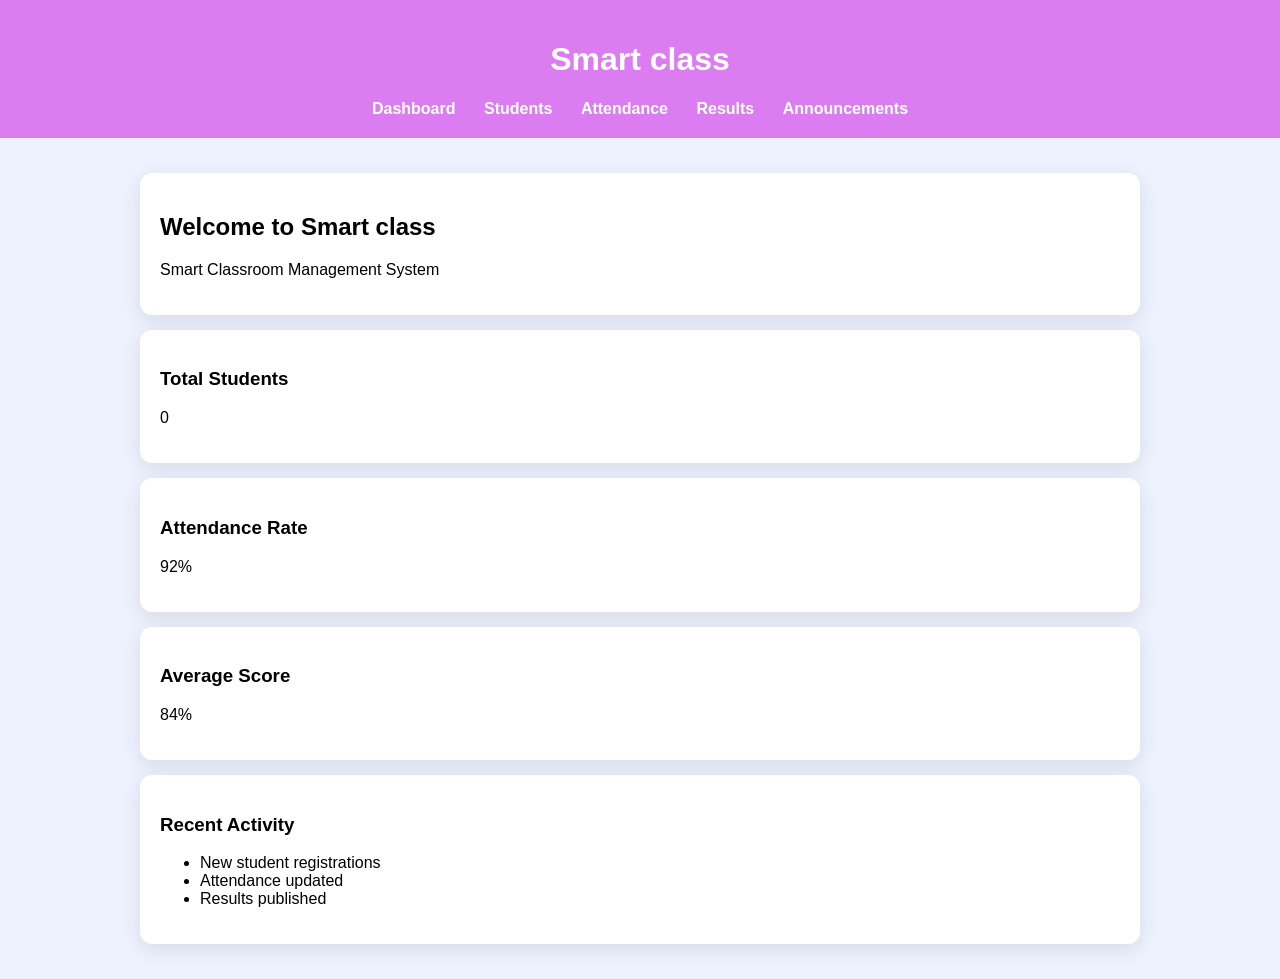
<file: index.html>
<!DOCTYPE html>
<html lang="en">
<head>
<meta charset="UTF-8">
<meta name="viewport" content="width=device-width, initial-scale=1.0">

<title>Smart class</title>

<link rel="stylesheet" href="style.css">
</head>

<body>

<header>
<h1>Smart class</h1>

<nav>
<a href="index.html">Dashboard</a>
<a href="students.html">Students</a>
<a href="attendance.html">Attendance</a>
<a href="results.html">Results</a>
<a href="announcements.html">Announcements</a>
</nav>
</header>

<div class="container">

<div class="card">
<h2>Welcome to Smart class</h2>
<p>Smart Classroom Management System</p>
</div>

<div class="card">
<h3>Total Students</h3>
<p id="studentCount">0</p>
</div>

<div class="card">
<h3>Attendance Rate</h3>
<p>92%</p>
</div>

<div class="card">
<h3>Average Score</h3>
<p>84%</p>
</div>

<div class="card">
<h3>Recent Activity</h3>
<ul>
<li>New student registrations</li>
<li>Attendance updated</li>
<li>Results published</li>
</ul>
</div>

</div>

<script src="script.js"></script>

</body>
</html>
</file>
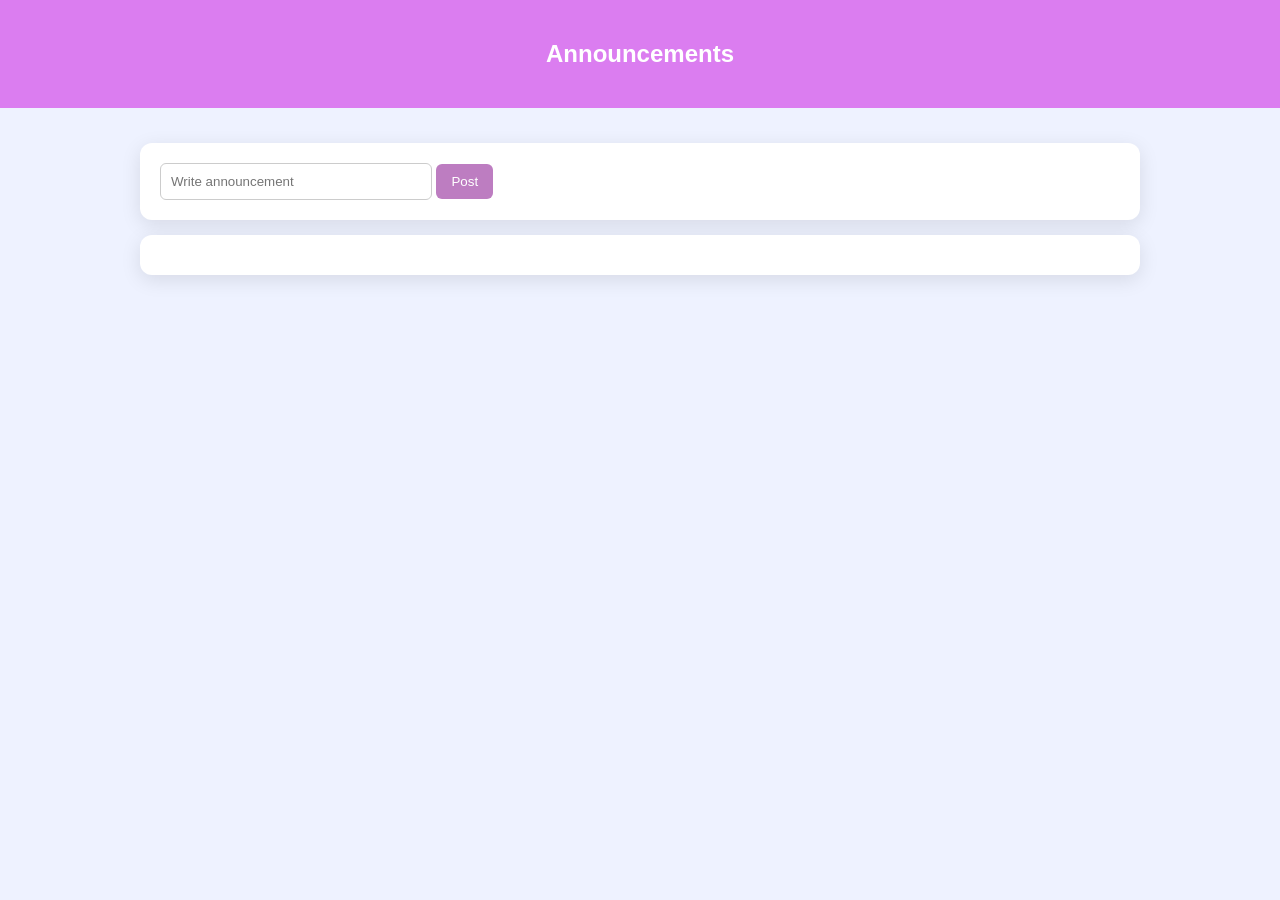
<file: announcements.html>
<!DOCTYPE html>
<html>
<head>
<link rel="stylesheet" href="style.css">
</head>

<body>

<header>
<h2>Announcements</h2>
</header>

<div class="container">

<div class="card">
<input id="aText" placeholder="Write announcement">
<button onclick="addAnnouncement()">Post</button>
</div>

<div class="card">
<div id="announcementList"></div>
</div>

</div>

<script src="script.js"></script>
</body>
</html>
</file>
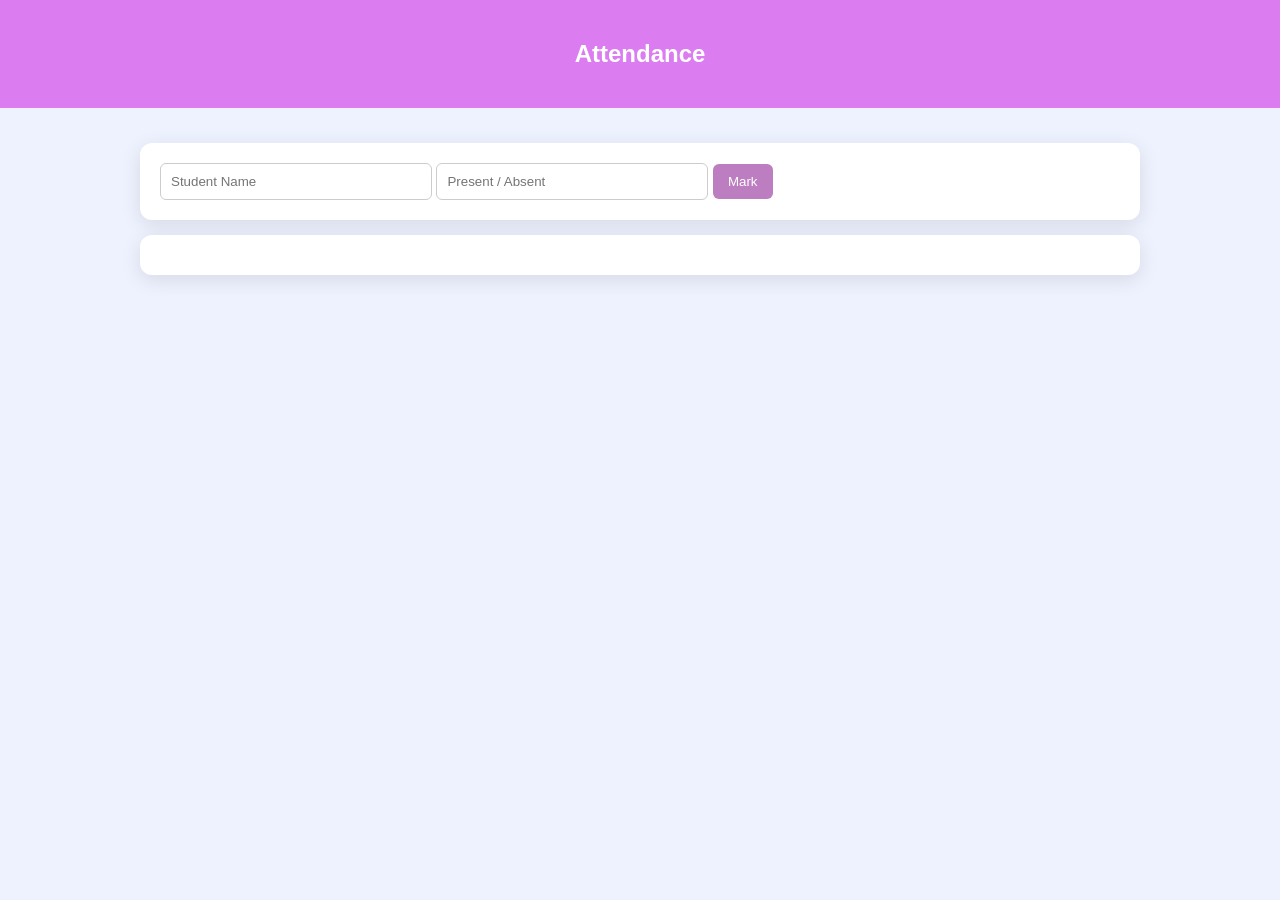
<file: attendance.html>
<!DOCTYPE html>
<html>
<head>
<link rel="stylesheet" href="style.css">
</head>
<body onload="loadAttendance()">

<header>
<h2>Attendance</h2>
</header>

<div class="container">

<div class="card">
<input id="attName" placeholder="Student Name">
<input id="status" placeholder="Present / Absent">
<button onclick="markAttendance()">Mark</button>
</div>

<div class="card">
<div id="attList"></div>
</div>

</div>

<script src="script.js"></script>
</body>
</html>
</file>
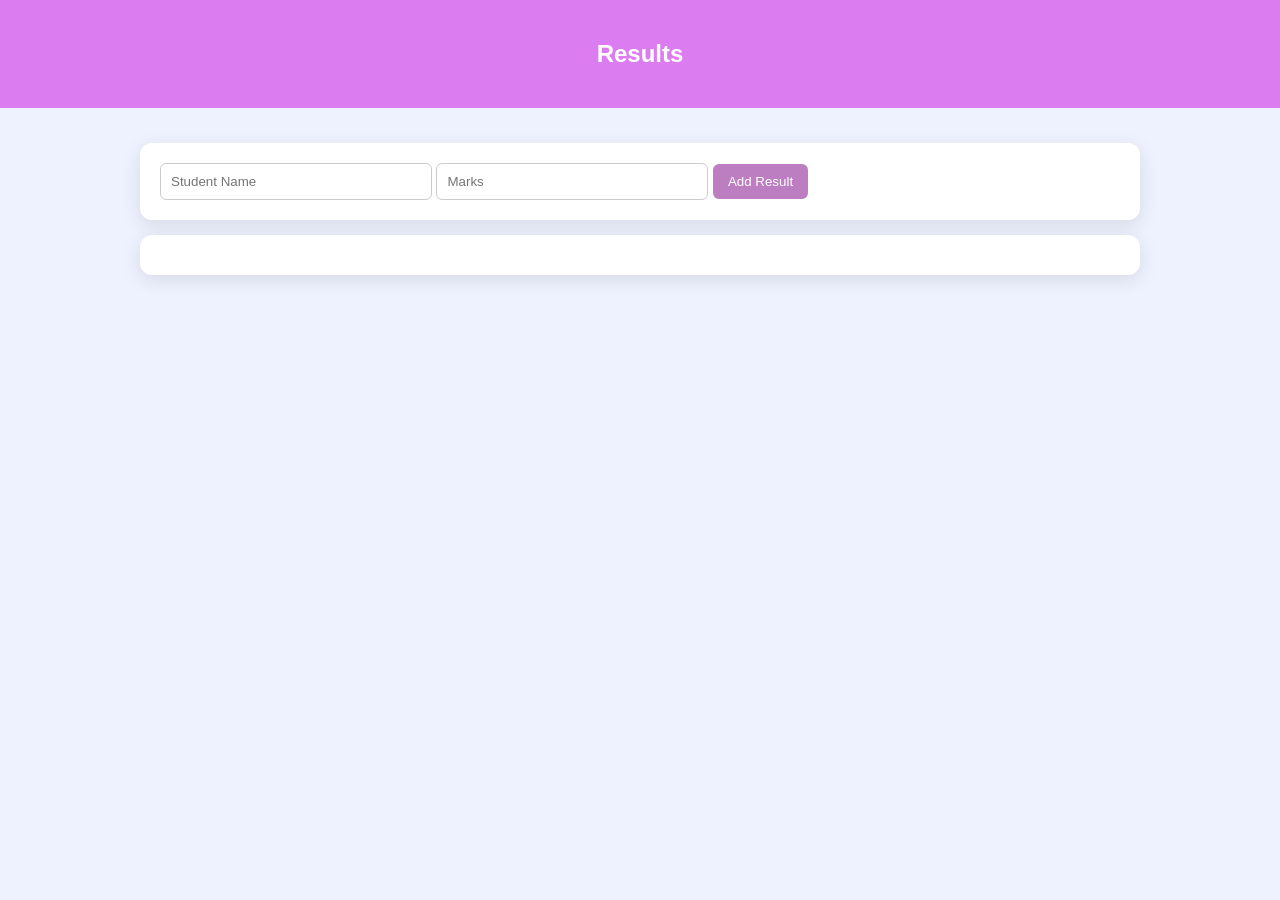
<file: results.html>
<!DOCTYPE html>
<html>
<head>
<link rel="stylesheet" href="style.css">
</head>

<body>

<header>
<h2>Results</h2>
</header>

<div class="container">

<div class="card">
<input id="rName" placeholder="Student Name">
<input id="marks" placeholder="Marks">
<button onclick="addResult()">Add Result</button>
</div>

<div class="card">
<div id="resultList"></div>
</div>

</div>

<script src="script.js"></script>
</body>
</html>
</file>
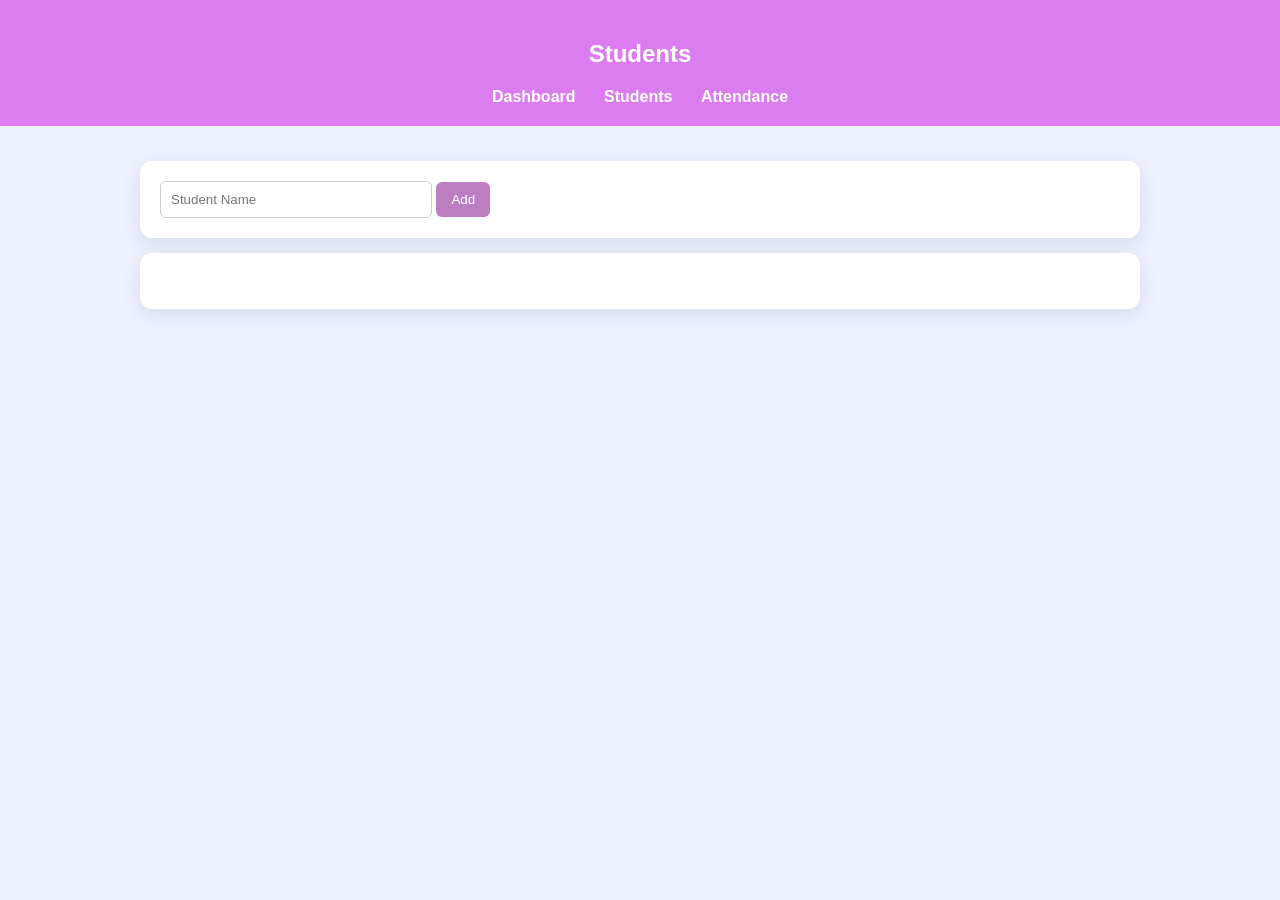
<file: students.html>
<!DOCTYPE html>
<html>
<head>
<link rel="stylesheet" href="style.css">
</head>
<body onload="loadStudents()">

<header>
<h2>Students</h2>
<nav>
<a href="index.html">Dashboard</a>
<a href="students.html">Students</a>
<a href="attendance.html">Attendance</a>
</nav>
</header>

<div class="container">

<div class="card">
<input id="name" placeholder="Student Name">
<button onclick="addStudent()">Add</button>
</div>

<div class="card">
<ul id="list"></ul>
</div>

</div>

<script src="script.js"></script>
</body>
</html>
</file>
<file: style.css>
body{
margin:0;
font-family:'Segoe UI',sans-serif;
background:#eef2ff;
}

header{
background:#db7df0;
color:white;
padding:20px;
text-align:center;
}

nav{
margin-top:10px;
}

nav a{
color:white;
text-decoration:none;
margin:0 12px;
font-weight:600;
}

.container{
max-width:1000px;
margin:auto;
padding:20px;
}

.card{
background:white;
padding:20px;
margin:15px 0;
border-radius:12px;
box-shadow:0 5px 20px rgba(0,0,0,0.1);
transition:.3s;
}

.card:hover{
transform:translateY(-3px);
}

input{
padding:10px;
width:250px;
border:1px solid #ccc;
border-radius:6px;
}

button{
padding:10px 15px;
background:#bd7dc1;
color:white;
border:none;
border-radius:6px;
cursor:pointer;
}

button:hover{
background:#9785c0;
}
</file>
